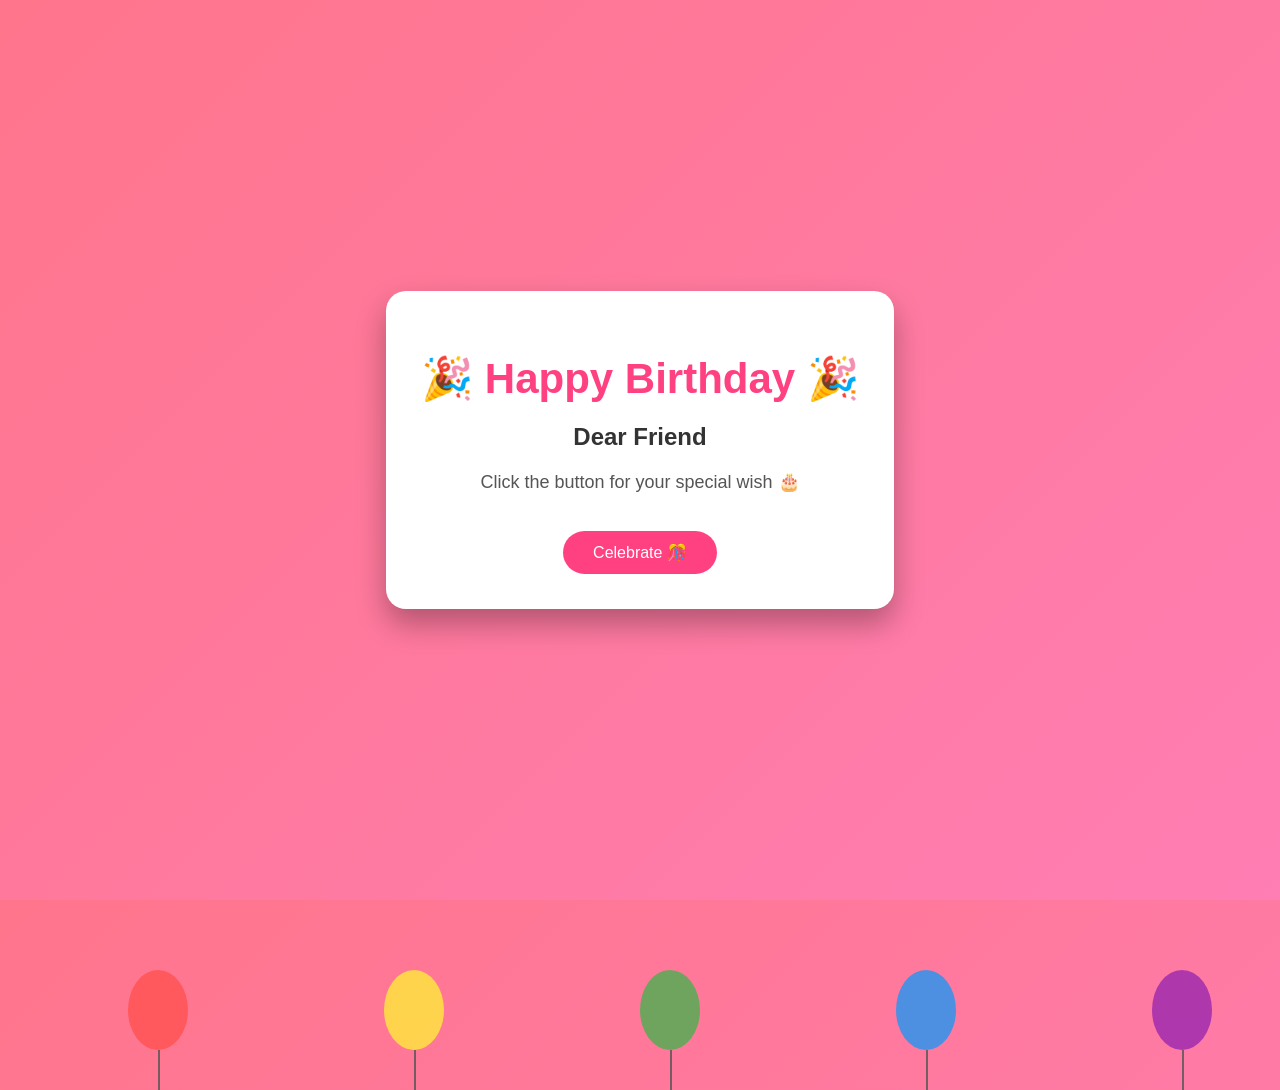
<file: birthday.html>
<!DOCTYPE html>
<html lang="en">
<head>
<meta charset="UTF-8">
<title>Happy Birthday 🎉</title>

<style>
    body {
        margin: 0;
        height: 100vh;
        background: linear-gradient(135deg, #ff758c, #ff7eb3);
        font-family: 'Segoe UI', sans-serif;
        overflow: hidden;
        display: flex;
        justify-content: center;
        align-items: center;
    }

    .card {
        background: white;
        padding: 35px;
        border-radius: 20px;
        text-align: center;
        box-shadow: 0 15px 30px rgba(0,0,0,0.3);
        animation: zoomIn 1s ease;
        z-index: 2;
    }

    h1 {
        font-size: 42px;
        color: #ff4081;
        margin-bottom: 10px;
    }

    h2 {
        color: #333;
    }

    p {
        font-size: 18px;
        color: #555;
    }

    button {
        margin-top: 20px;
        padding: 12px 30px;
        font-size: 16px;
        border: none;
        border-radius: 30px;
        background: #ff4081;
        color: white;
        cursor: pointer;
        transition: 0.3s;
    }

    button:hover {
        background: #e91e63;
        transform: scale(1.1);
    }

    /* Balloons */
    .balloon {
        position: absolute;
        bottom: -150px;
        width: 60px;
        height: 80px;
        background: red;
        border-radius: 50%;
        animation: float 8s infinite ease-in;
        opacity: 0.8;
    }

    .balloon::after {
        content: '';
        position: absolute;
        width: 2px;
        height: 40px;
        background: #555;
        left: 50%;
        top: 80px;
    }

    .b1 { left: 10%; background: #ff5252; animation-delay: 0s; }
    .b2 { left: 30%; background: #ffeb3b; animation-delay: 2s; }
    .b3 { left: 50%; background: #4caf50; animation-delay: 4s; }
    .b4 { left: 70%; background: #2196f3; animation-delay: 1s; }
    .b5 { left: 90%; background: #9c27b0; animation-delay: 3s; }

    @keyframes float {
        0% { transform: translateY(0); }
        100% { transform: translateY(-120vh); }
    }

    @keyframes zoomIn {
        from { transform: scale(0); }
        to { transform: scale(1); }
    }
</style>
</head>

<body>

<!-- Balloons -->
<div class="balloon b1"></div>
<div class="balloon b2"></div>
<div class="balloon b3"></div>
<div class="balloon b4"></div>
<div class="balloon b5"></div>

<!-- Card -->
<div class="card">
    <h1>🎉 Happy Birthday 🎉</h1>
    <h2 id="name">Dear Friend</h2>
    <p id="wish">Click the button for your special wish 🎂</p>
    <button onclick="showWish()">Celebrate 🎊</button>
</div>

<!-- Music -->
<audio id="music">
    <source src="https://www.soundhelix.com/examples/mp3/SoundHelix-Song-1.mp3" type="audio/mpeg">
</audio>

<script>
    function showWish() {
        let person = prompt("Enter Birthday Person Name:");
        if (person !== null && person !== "") {
            document.getElementById("name").innerText = person;
        }

        document.getElementById("wish").innerHTML =
        "May your life be filled with happiness, success, and endless smiles! 🎁✨";

        document.getElementById("music").play();
    }
</script>

</body>
</html>
</file>
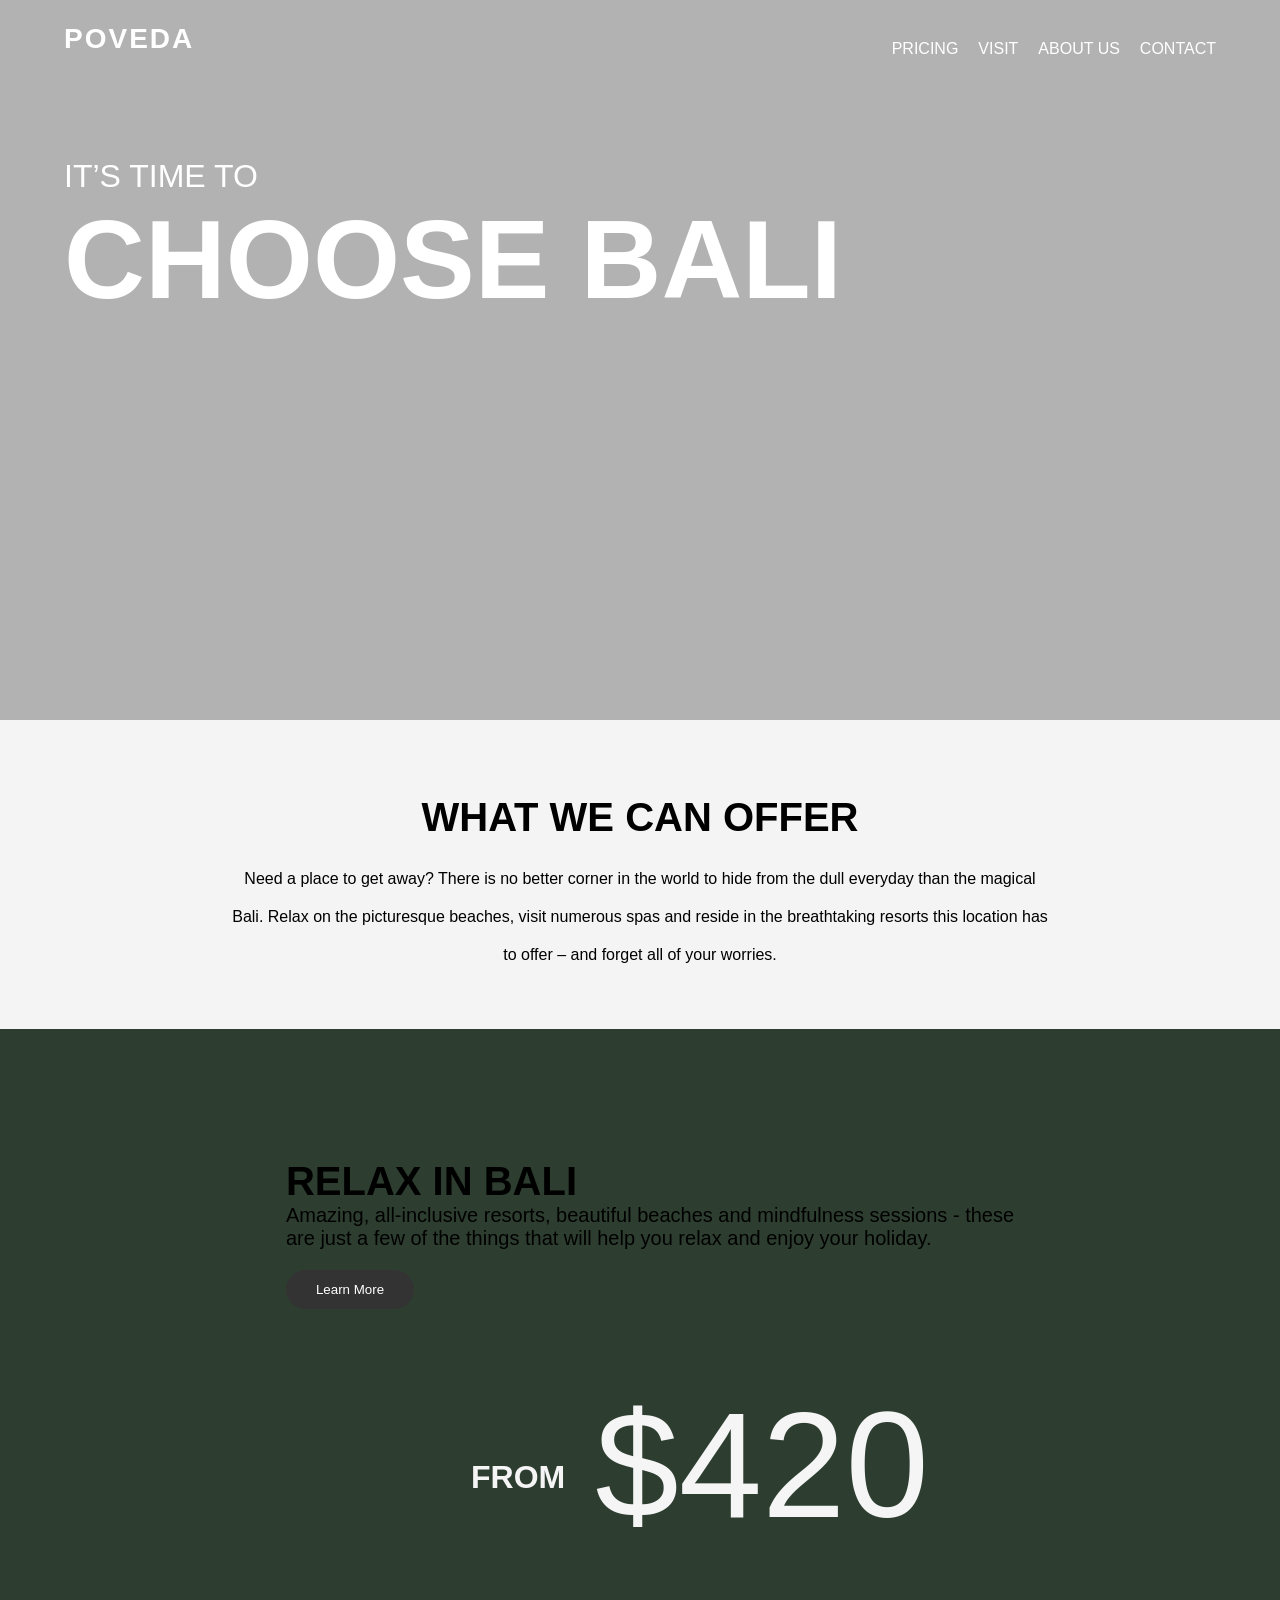
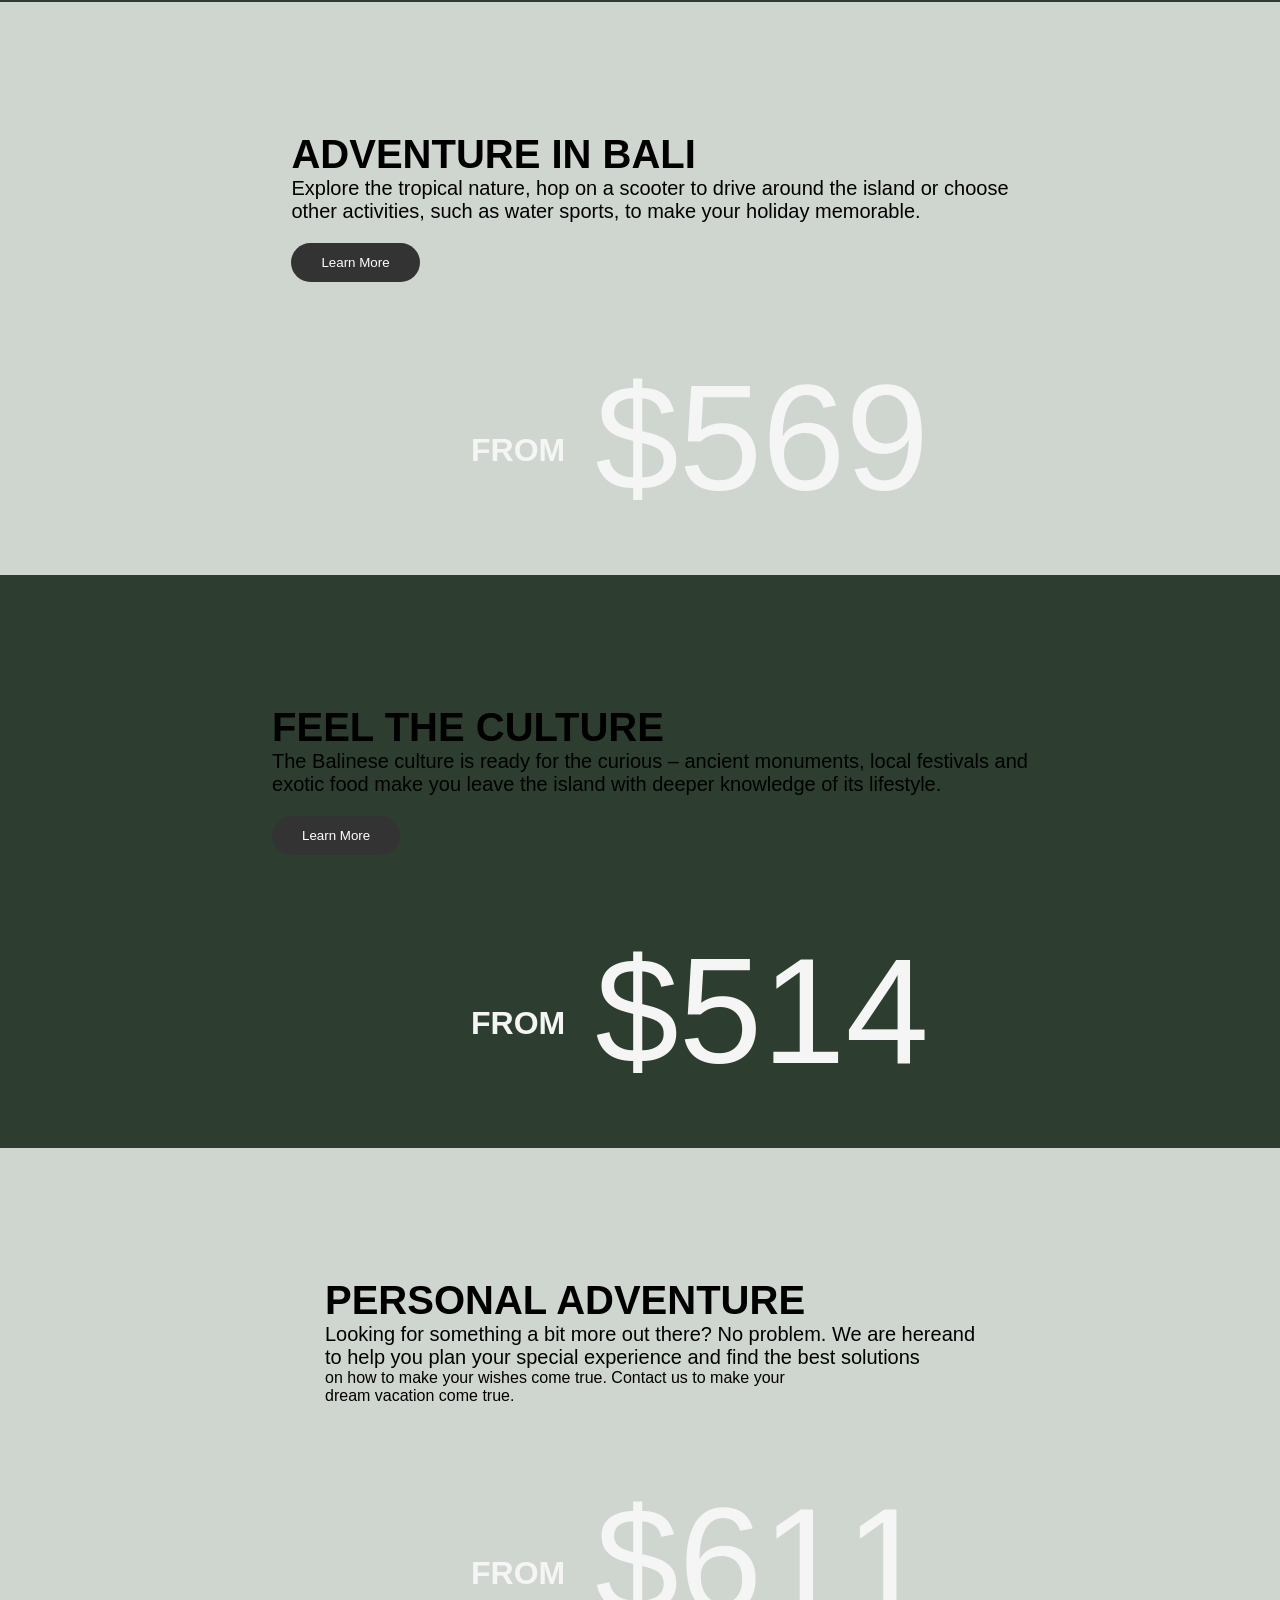
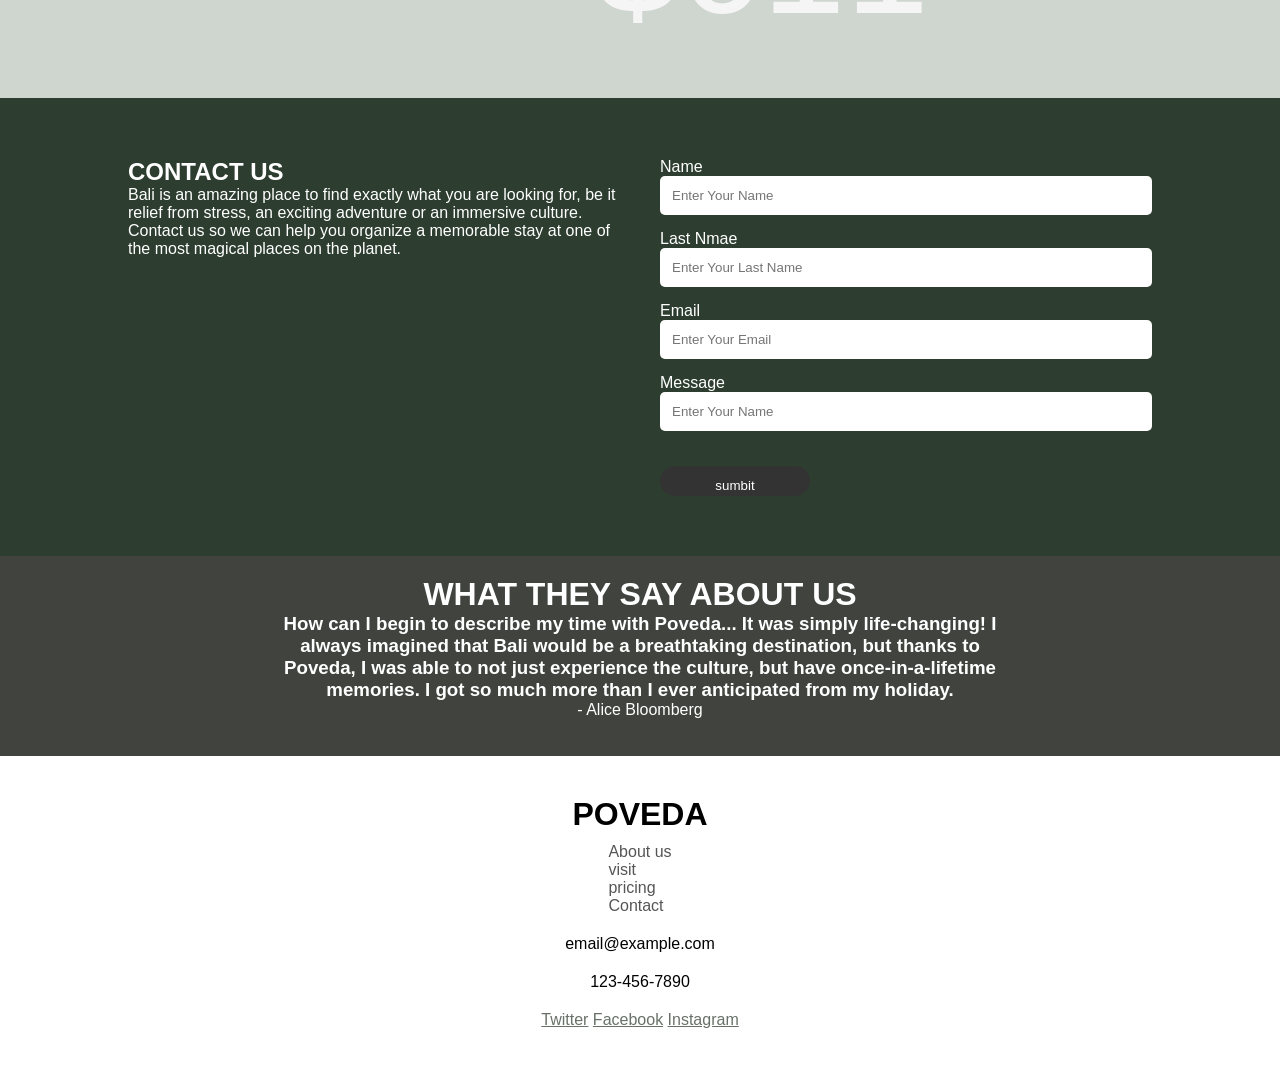
<file: index1.html>
<!DOCTYPE html>
<html lang="en">

<head>
    <meta charset="UTF-8">
    <meta name="viewport" content="width=device-width, initial-scale=1.0">
    <title>Pricing</title>
    <link rel="stylesheet" href="style1.css">
</head>

<body>
    <header>
        <nav class="main">
    <p>POVEDA</p>
    <div class="menu-toggle" id="mobile-menu">
        <span class="bar"></span>
        <span class="bar"></span>
        <span class="bar"></span>
    </div>
    <ul class="nav-links">
        <li><a href="###">PRICING</a></li>
        <li><a href="###">VISIT</a></li>
        <li><a href="###">ABOUT US</a></li>
        <li><a href="###">CONTACT</a></li>
    </ul>
</nav>
        <div class="main2">
            <p>IT’S TIME TO</p>
            <P>CHOOSE bali</P>
    </header>
    <main>

        <div class="box1">
            <p>WHAT WE CAN OFFER</p>
            <p>Need a place to get away? There is no better corner in the world to hide from the dull everyday than the
                magical </p>
            <p>Bali. Relax on the picturesque beaches, visit numerous spas and reside in the breathtaking resorts this
                location has </p>
            <p>to offer – and forget all of your worries.</p>
        </div>

        <div class="box2">
            <div class="text">
                <h1>RELAX IN BALI</h1>
                <p>Amazing, all-inclusive resorts, beautiful beaches and mindfulness sessions - these</p>
                <p>are just a few of the things that will help you relax and enjoy your holiday.</p>
                <button>Learn More</button>
            </div>
            <div class="dollar">
                <h1>FROM</h1>
                <P>$420</P>
            </div>
        </div>

        <div class="box3">
            <div class="text">
                <h1>ADVENTURE IN BALI</h1>
                <p>Explore the tropical nature, hop on a scooter to drive around the island or choose</p>
                <p>other activities, such as water sports, to make your holiday memorable.</p>
                <button>Learn More</button>
            </div>
            <div class="dollar">
                <h1>FROM</h1>
                <P>$569</P>
            </div>
        </div>

        <div class="box4">
            <div class="text">
                <h1>FEEL THE CULTURE</h1>
                <p>The Balinese culture is ready for the curious – ancient monuments, local festivals and</p>
                <p>exotic food make you leave the island with deeper knowledge of its lifestyle.</p>
                <button>Learn More</button>
            </div>
            <div class="dollar">
                <h1>FROM</h1>
                <P>$514</P>
            </div>
        </div>

        <div class="box5">
            <div class="text">
                <h1>PERSONAL ADVENTURE</h1>
                <p>Looking for something a bit more out there? No problem. We are hereand</p>
                <p>to help you plan your special experience and find the best solutions</p>
                <p>on how to make your wishes come true. Contact us to make your</p>
                <p>dream vacation come true.</p>
            </div>
            <div class="dollar">
                <h1>FROM</h1>
                <P>$611</P>
            </div>
        </div>
    </main>

    <article>
        <div class="box6">
            <h1>CONTACT US</h1>
            <p>Bali is an amazing place to find exactly what you are looking for, be it</p>
            <p>relief from stress, an exciting adventure or an immersive culture.</p>
            <p>Contact us so we can help you organize a memorable stay at one of </p>
            <p>the most magical places on the planet.</p>
        </div>

        <form action="">
            <label for="name">Name <br><input type="text" placeholder="Enter Your Name"></label><br>
            <label for="L_name">Last Nmae <br><input type="text" placeholder="Enter Your Last Name"></label><br>
            <label for="Email">Email <br><input type="email" placeholder="Enter Your Email"></label><br>
            <label for="Message">Message <br><input type="text" placeholder="Enter Your Name"></label><br>
            <button>sumbit</button>
        </form>

    </article>

     <div class="box7">
        <div class="F">
            <h1>WHAT THEY SAY ABOUT US</h1>
            <h3>How can I begin to describe my time with Poveda... It was simply life-changing! I </h3>
            <h3>always imagined that Bali would be a breathtaking destination, but thanks to</h3>
            <h3>Poveda, I was able to not just experience the culture, but have once-in-a-lifetime </h3>
            <h3>memories. I got so much more than I ever anticipated from my holiday.</h3>
            <p>- Alice Bloomberg</p>
        </div>
    </div>

     <div class="box8">
        <h1>POVEDA</h1>
        <ul>
            <li><a href="">About us </a></li>
            <li><a href="">visit</a></li>
            <li><a href="">pricing</a></li>
            <li><a href="">Contact</a></li>
        </ul>

        <p>email@example.com</p>
        <p>123-456-7890</p>
        <div class="logo1">
            <a href="">Twitter</a>
            <a href="">Facebook</a>
            <a href="">Instagram</a>
        </div>
    </div>

    <script src="/script1.js"></script>
</body>

</html>
</file>
<file: style1.css>
* {
  margin: 0;
  padding: 0;
  box-sizing: border-box;
  font-family: "Segoe UI", Tahoma, Geneva, Verdana, sans-serif;
}

body {
  overflow-x: hidden;
  width: 100%;
}

header {
  background:
    linear-gradient(rgba(0, 0, 0, 0.3), rgba(0, 0, 0, 0.3)),
    url(https://assets.zyrosite.com/cdn-cgi/image/format=auto,w=1920,fit=crop/poveda6u7yb/CHOOSE_BALI-AE0zD7zeK4cgbw0M.png);
  background-size: cover;
  width: 100%;
  min-height: 80vh;
  padding: 20px 5%;
}

.menu-toggle {
    display: none; /* Desktop par nahi dikhega */
    flex-direction: column;
    cursor: pointer;
    gap: 5px;
}

.bar {
    width: 25px;
    height: 3px;
    background-color: white;
    transition: 0.3s;
}

.main {
 display: flex;
    justify-content: space-between;
    align-items: center;
    flex-wrap: wrap;
}

.main p {
    font-size: 28px;
    font-weight: bold;
    color: white;
    letter-spacing: 2px;
}

.main ul {
 display: flex;
    gap: 20px;
    list-style: none;
}

.main ul li {
  list-style-type: none;
  margin-top: 20px;
}

.main ul li a {
  text-decoration: none;
    color: white;
    font-weight: 500;
    transition: color 0.3s ease;
}

.main ul li a:hover {
    color: #ffd700; 
}

.main2{
    margin-top: 100px;
    color: white;
}

.main2 :nth-child(1) {
  font-size: 2rem;
  
}

.main2 :nth-child(2) {
  font-size: clamp(3rem, 10vw, 7rem);
    font-weight: 900;
    text-transform: uppercase;
}

.box1 {
  /* border: 2px solid mediumseagreen; */
  padding: 60px 10%;
    text-align: center;
    background-color: #f4f4f4;
}

.box1 p {
  margin-top: 10px;
  text-align: center;
  padding: 5px;
}

.box1 p:first-child {
    font-size: 2.5rem;
    font-weight: bold;
    margin-bottom: 20px;
}

.box2 {
  
    display: flex;
    justify-content: space-around;
    align-items: center;
    padding: 50px 10%;
    flex-wrap: wrap;
    transition: transform 0.4s ease;
     background-color: #2d3e30;
      color: white;

}

.box2:hover{
    filter: brightness(0.5);
}

.text {
  color: black;
  margin-top: 60px;
  margin-left: 20px;
  padding: 20px;
}

.text :nth-child(1) {
  font-size: 40px;
}

.text :nth-child(2) {
  font-size: 20px;
}

.text :nth-child(3) {
  font-size: 20px;
}

button {
    margin-top: 20px;
    padding: 12px 30px;
    border-radius: 30px;
    border: none;
    cursor: pointer;
    background: #333;
    color: white;
    transition: all 0.3s ease;
}

button:hover {
    transform: scale(1.1);
    background: #ffd700;
    color: #000;
}

.dollar {
  display: flex;
  gap: 30px;
  margin-top: 50px;
  color: whitesmoke;
  margin-left: 120px;
}

.dollar h1 {
  margin-top: 80px;
}

.dollar p {
  font-size: 150px;
}

.box3 {
 
    display: flex;
    justify-content: space-around;
    align-items: center;
    padding: 50px 10%;
    flex-wrap: wrap;
    transition: transform 0.4s ease;
    background-color: #cfd5cf;
     color: #333;

}

.box4 {
  display: flex;
    justify-content: space-around;
    align-items: center;
    padding: 50px 10%;
    flex-wrap: wrap;
    transition: transform 0.4s ease;
    background-color: #2d3e30;
      color: white;
}

.box5 {
display: flex;
    justify-content: space-around;
    align-items: center;
    padding: 50px 10%;
    flex-wrap: wrap;
    transition: transform 0.4s ease;
     background-color: #cfd5cf;
     color: #333;
}

article {
 
    display: flex;
    padding: 60px 10%;
    background-color: #2d3e30;
    color: white;
    flex-wrap: wrap;
    gap: 40px;
}


.box6 { 
    flex: 1; 
    min-width: 300px;
 }

form {
  flex: 1;
    min-width: 300px;
}

form label input {
 
    width: 100%;
    margin-bottom: 15px;
    padding: 12px;
    border: none;
    border-radius: 5px;
}


form button {
  width: 150px;
  height: 30px;
  border-radius: 20px;
}

.box7 {
  width: 100%;
  height: 200px;
  /* border: 3px solid fuchsia; */
  background-color: rgb(64, 67, 62);
  color: white;
}

.F {
  padding: 20px;
  text-align: center;
}

.box8 {
 
   display: flex;
    flex-direction: column;
    align-items: center;
    padding: 40px 0;
    height: auto;

}

.box8 ul{
    position: static; 
    margin: 10px 0;
    text-align: center;
}

.box8 ul li {
  display: flex;
    gap: 20px;
    list-style: none;
}

.box8 ul li a {
 text-decoration: none; 
 color: #555;;
}

.box8 p {
 position: static; 
    margin: 10px 0;
    text-align: center;
}

.logo1 {
  position: static; 
    margin: 10px 0;
    text-align: center;
}

.logo1 a {
  color: rgb(104, 113, 104);
}


@media (max-width: 768px) {
    .main ul {
        display: none; /* Mobile pe menu hide kar sakte hain ya burger bana sakte hain */
    }
    
    .dollar p {
        font-size: 4rem;
    }
    
    .box2, .box3, .box4, .box5 {
        flex-direction: column;
        text-align: center;
    }
    
    .dollar {
        margin-left: 0;
        margin-top: 20px;
    }
}

@media (max-width: 768px) {
    .menu-toggle {
        display: flex; 
    }

    .nav-links {
        display: none; 
        flex-direction: column;
        width: 100%;
        background-color: rgba(0, 0, 0, 0.9);
        position: absolute;
        top: 70px;
        left: 0;
        text-align: center;
        padding: 20px 0;
        z-index: 100;
    }

    
    .nav-links.active {
        display: flex;
    }

    .main ul li {
        margin: 15px 0;
    }
}
</file>
